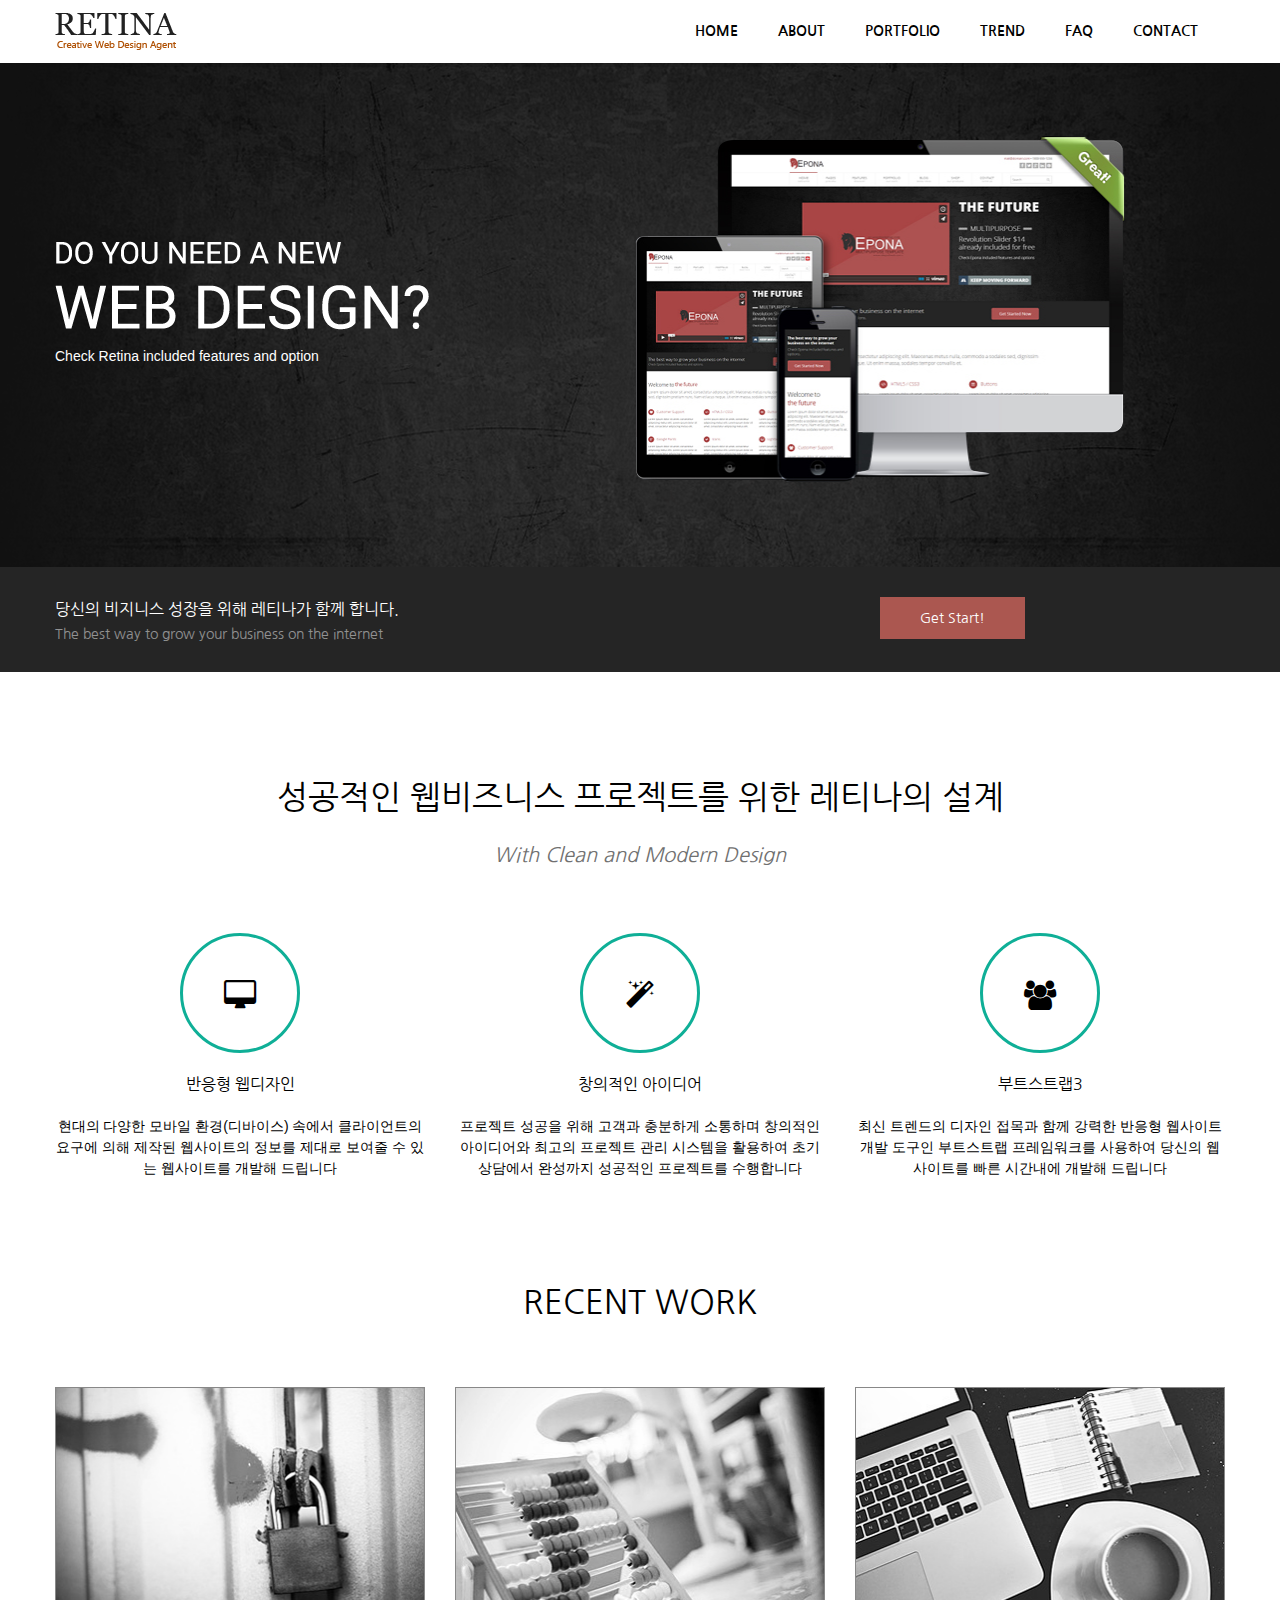
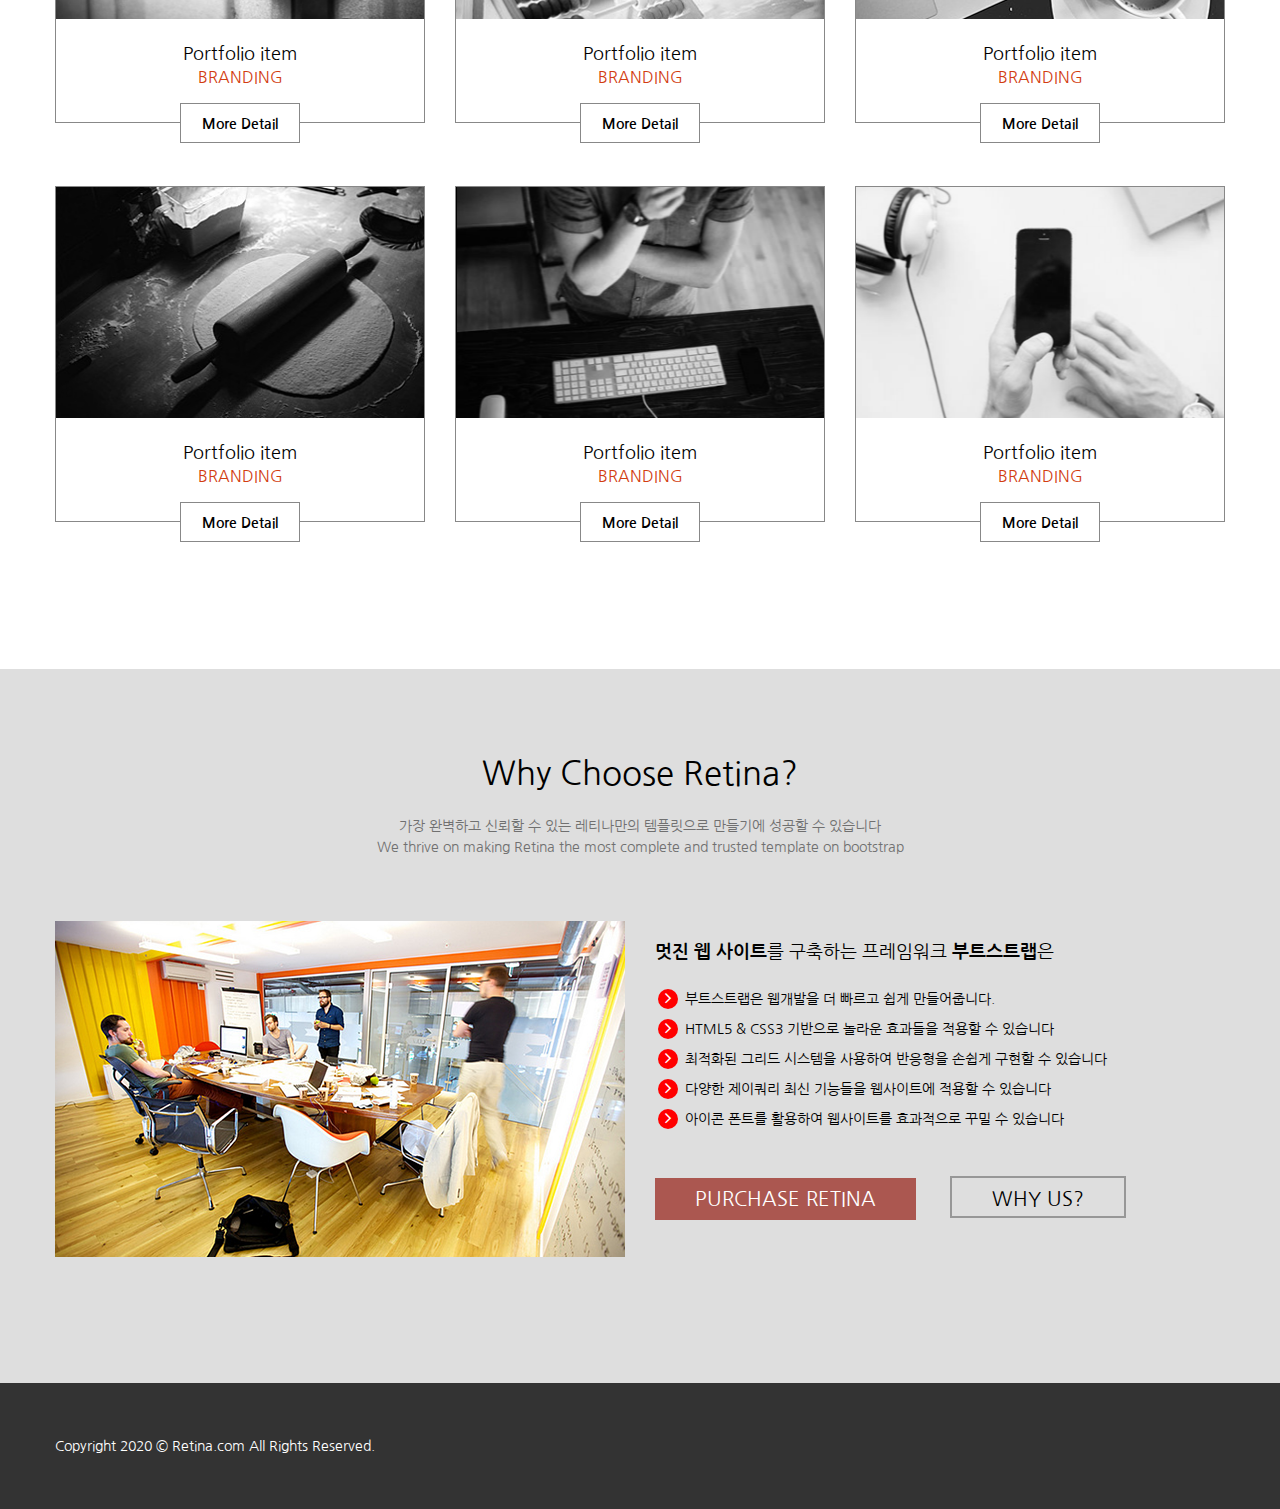
<file: index.html>
<!DOCTYPE html>
<html lang="en">
<head>
  <meta charset="UTF-8">
  <meta name="viewport" content="width=device-width, initial-scale=1.0">
  <meta http-equiv="X-UA-Compatible" content="ie=edge">
  <title>레티나 웹에이전시</title>

  <script>
    window.location.href = 'html/main.html';
  </script>

</head>
<body>
  
</body>
</html>
</file>
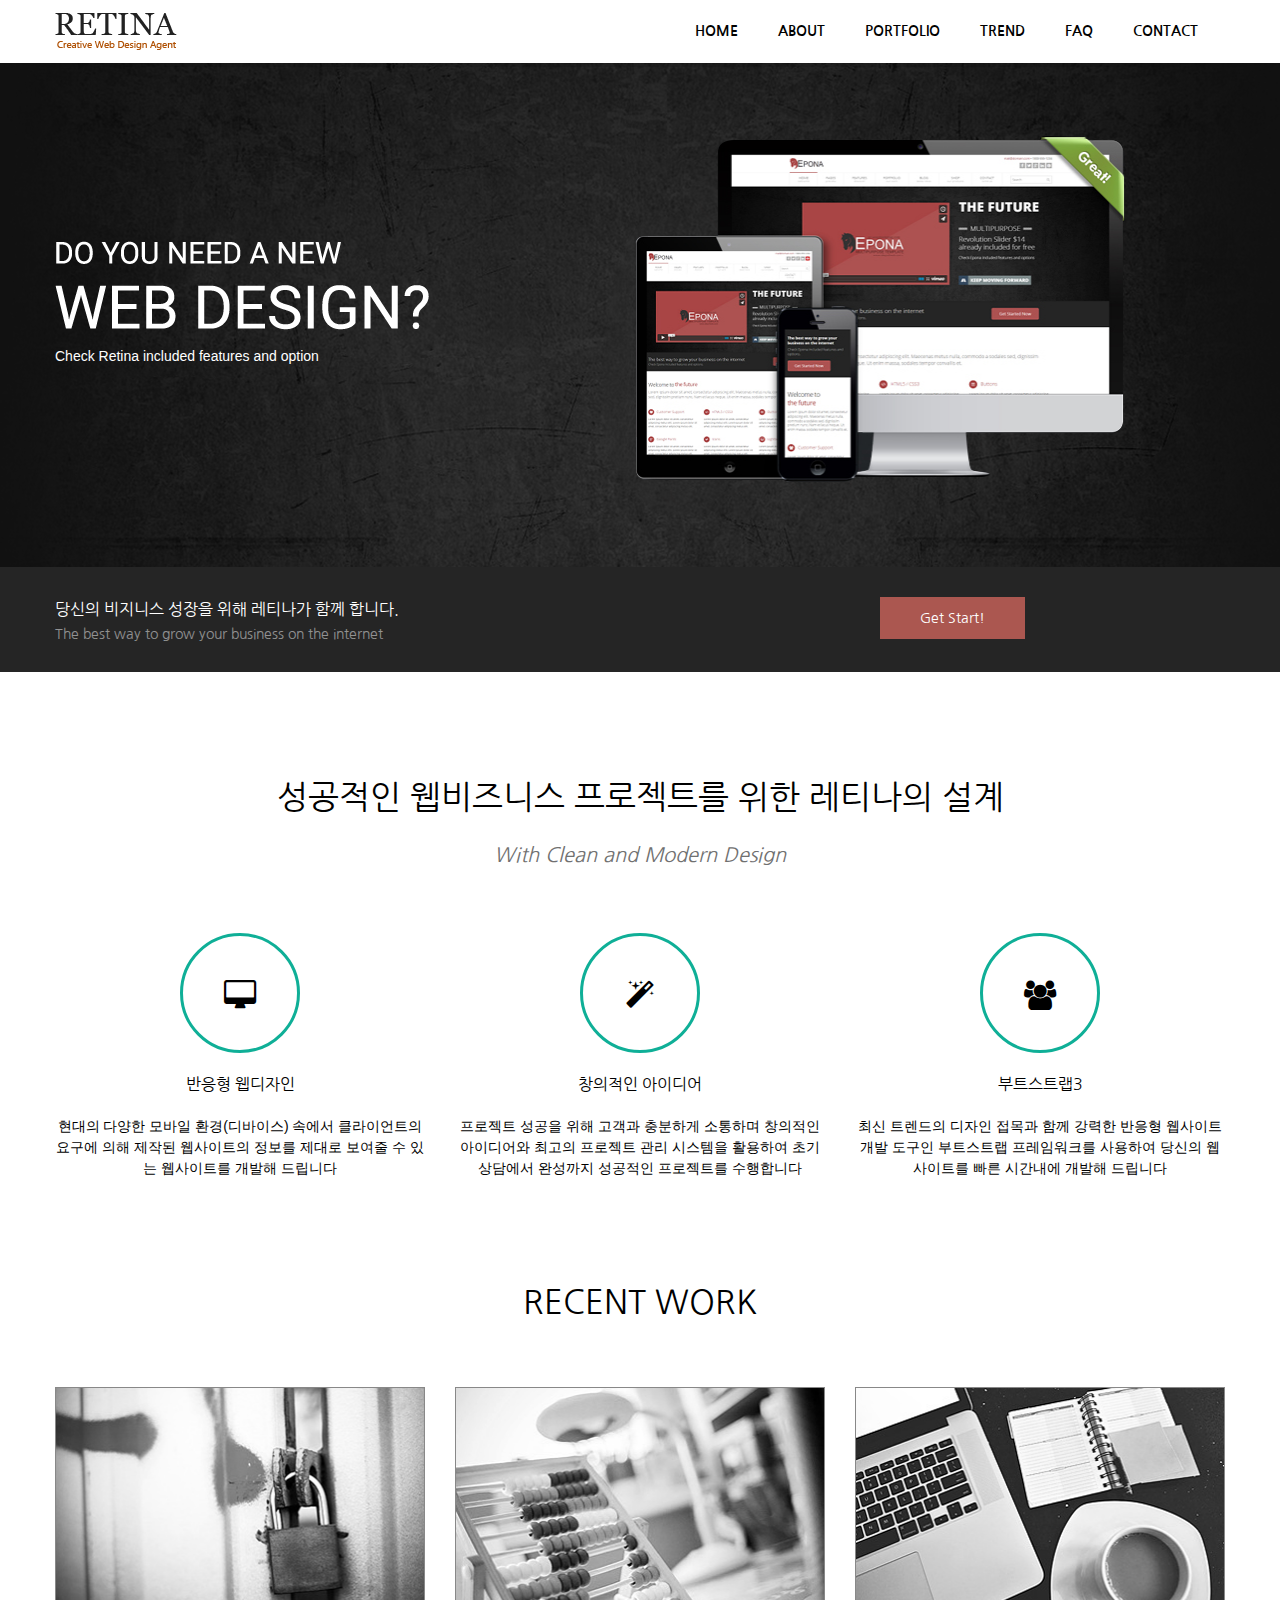
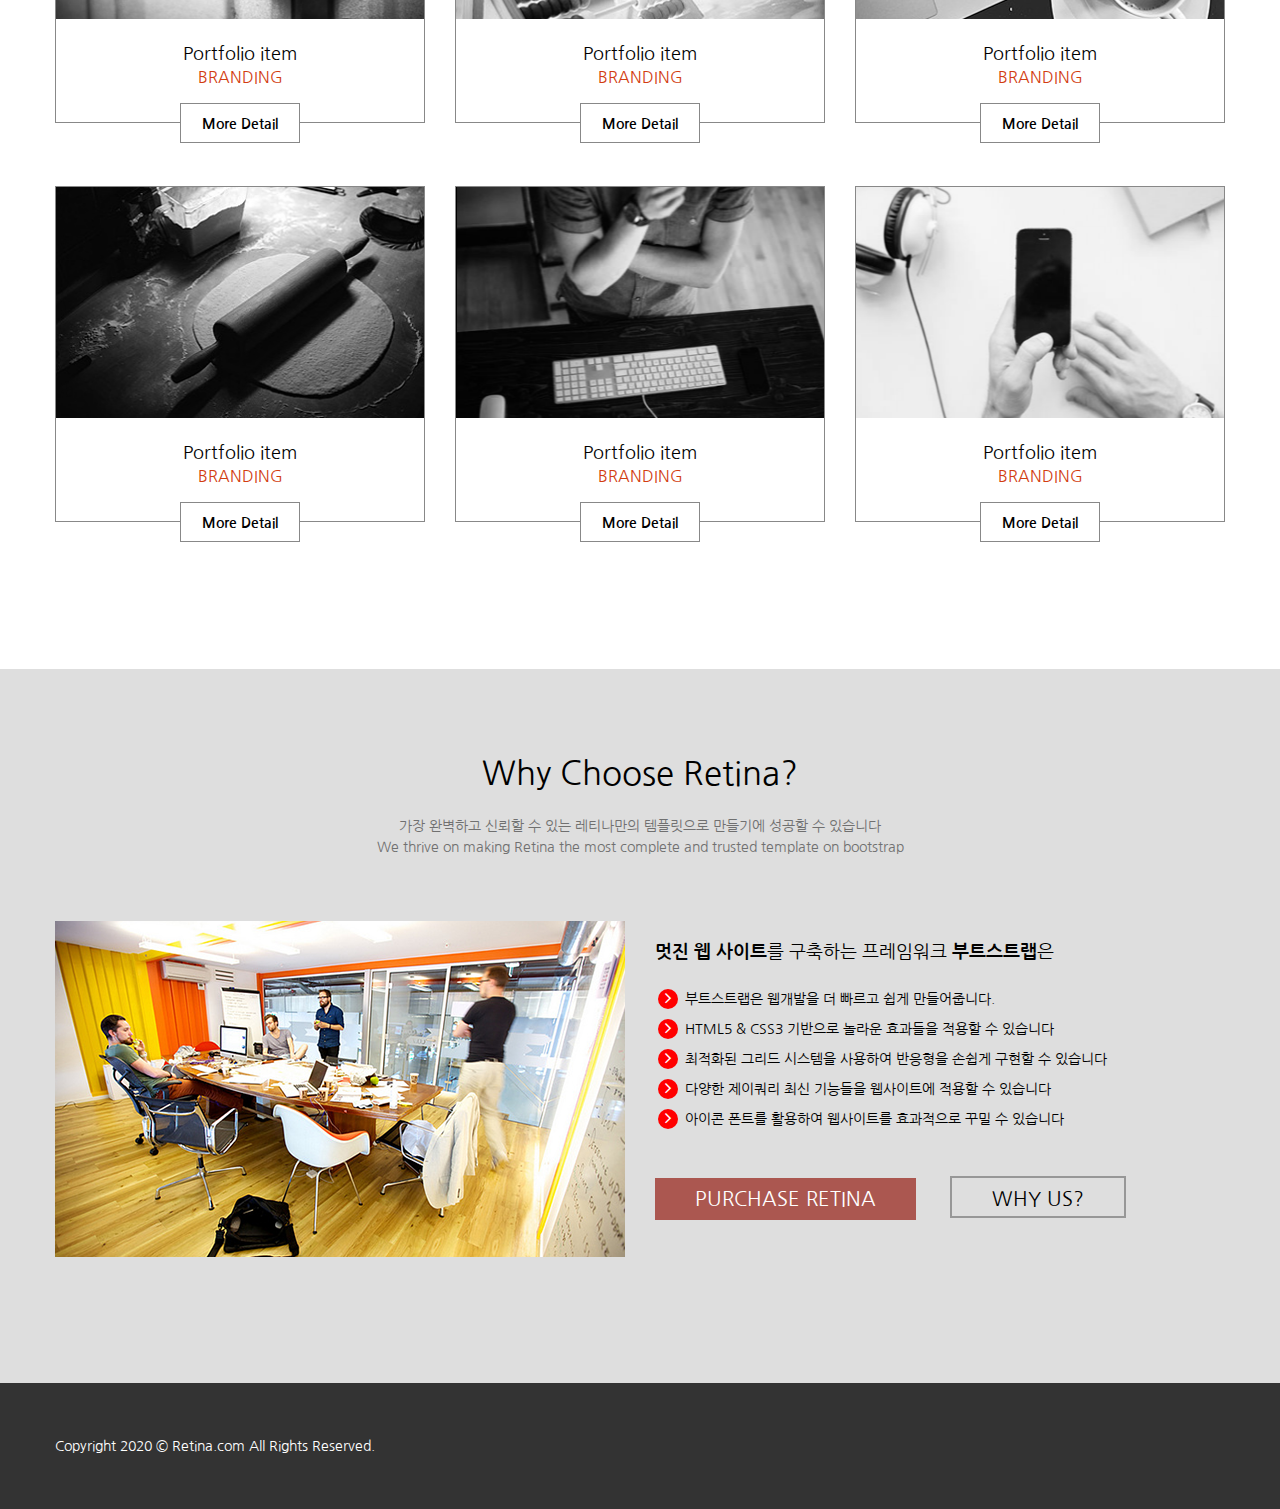
<file: html/main.html>
<!DOCTYPE html>
<html lang="en">
<head>
  <meta charset="UTF-8">
  <meta name="viewport" content="width=device-width, initial-scale=1.0">
  <title>레티나 웹에이전시</title>

  <!-- font-awesome CSS -->
  <link rel='stylesheet' href='https://cdnjs.cloudflare.com/ajax/libs/font-awesome/4.7.0/css/font-awesome.min.css'>

  <!-- My CSS -->
  <link rel="stylesheet" href="../css/main.css">

</head>
<body>
  <div id="wrap">

      <!-- header Area Start -->
    <div id="header">
      <div class="container">

        <!-- site logo -->
        <h1><a href="main.html" class="ir">레티나 웹에이전시</a></h1>

        <!-- gnb -->
        <nav class="gnb">
          <ul>
            <li><a href="main.html">HOME</a></li>
            <li><a href="sub1.html">ABOUT</a></li>
            <li><a href="sub2.html">PORTFOLIO</a></li>
            <li><a href="#">TREND</a></li>
            <li><a href="sub3.html">FAQ</a></li>
            <li><a href="sub4.html">CONTACT</a></li>
          </ul>
        </nav>

      </div>
    </div><!-- header Area End -->

    <!-- mainview Area Start -->
    <div id="mainview">

      <!-- m-top Area Start -->
      <div id="m-top">
        <div class="container">

          <!-- main-text Area Start -->
          <div class="main-text">
            <h2 class="ir">DO YOU NEED A NEW WEB DESIGN?</h2>
            <p>Check Retina included features and option</p>
          </div>

          <!-- main-img Area Start -->
          <div class="main-img">
            <img src="../images/index/i_mainimg.png" alt="모니터 이미지">
          </div>
        </div>
      </div><!-- m-top Area End -->
      
      <!-- m-bottom Area Start -->
      <div id="m-bottom">
        <div class="container">
          <p>
            당신의 비지니스 성장을 위해 레티나가 함께 합니다.<br>
            <span>
              The best way to grow your business on the internet
            </span>
          </p>
          <a href="#" class="btn btn1">Get Start!</a>
        </div>
      </div><!-- m-bottom Area End -->
    </div><!-- mainview Area End -->

    <!-- contents Area Start -->
    <div id="contents">

      <!-- section1 Area Start -->
      <div id="section1">
        <div class="container">

           <!-- title Area Start -->
           <div class="title">
            <h2>성공적인 웹비즈니스 프로젝트를 위한 레티나의 설계   </h2>
            <p>With Clean and Modern Design</p>
          </div>


          <!-- content Area Start -->
          <div class="content">
            <div>
              <div class="icon-box">
                <i class="fa fa-desktop" aria-hidden="true"></i>
              </div>
              <h3>반응형 웹디자인</h3>
              <p>현대의 다양한 모바일 환경(디바이스) 속에서 클라이언트의 요구에 의해 제작된 웹사이트의 정보를 제대로 보여줄 수 있는
                웹사이트를 개발해 드립니다</p>
            </div>
            
            <div>
              <div class="icon-box">
                <i class="fa fa-magic" aria-hidden="true"></i>
              </div>
              <h3>창의적인 아이디어</h3>
              <p>프로젝트 성공을 위해 고객과 충분하게 소통하며  창의적인 아이디어와 최고의 프로젝트 관리 시스템을 활용하여 초기 상담에서
                완성까지 성공적인 프로젝트를 수행합니다</p>
            </div>
            
            <div>
              <div class="icon-box">
                <i class="fa fa-users" aria-hidden="true"></i>
              </div>
              <h3>부트스트랩3</h3>
              <p>최신 트렌드의 디자인 접목과 함께 강력한 반응형 웹사이트 개발 도구인 부트스트랩 프레임워크를 사용하여 당신의 웹사이트를 빠른 시간내에 개발해 드립니다</p>
            </div>

          </div>
          
        </div>
      </div><!-- section1 Area End -->
      
      
      <!-- section2 Area Start -->
      <div id="section2">
        <div class="container">

          <!-- title Area Start -->
          <div class="title">
            <h2>RECENT WORK</h2>
          </div>
          <!-- content Area Start -->
          <div class="content">
            <ul class="gallery clearfix">
              <li>
                <img src="../images/index/i_photo1-off.png" alt="Photo1">
                <h3>Portfolio item<span>BRANDING</span></h3>
                <a href="#">More Detail</a>
              </li>
              <li>
                <img src="../images/index/i_photo2-off.png" alt="Photo2">
                <h3>Portfolio item<span>BRANDING</span></h3>
                <a href="#">More Detail</a>
              </li>
              <li>
                <img src="../images/index/i_photo3-off.png" alt="Photo3">
                <h3>Portfolio item<span>BRANDING</span></h3>
                <a href="#">More Detail</a>
              </li>
              <li>
                <img src="../images/index/i_photo4-off.png" alt="Photo4">
                <h3>Portfolio item<span>BRANDING</span></h3>
                <a href="#">More Detail</a>
              </li>
              <li>
                <img src="../images/index/i_photo5-off.png" alt="Photo5">
                <h3>Portfolio item<span>BRANDING</span></h3>
                <a href="#">More Detail</a>
              </li>
              <li>
                <img src="../images/index/i_photo6-off.png" alt="Photo6">
                <h3>Portfolio item<span>BRANDING</span></h3>
                <a href="#">More Detail</a>
              </li>
            </ul>
          </div>

         

        </div>
      </div><!-- section2 Area End -->
      
      
      <!-- section3 Area Start -->
      <div id="section3">
        <div class="container">

          <!-- title Area Start -->
          <div class="title">
            <h2>Why Choose Retina?</h2>
            <p>가장 완벽하고 신뢰할 수 있는 레티나만의 템플릿으로 만들기에 성공할 수 있습니다</p>
            <p>We thrive on making Retina the most complete and trusted template on bootstrap</p>
          </div>

          <!-- content Area Start -->
          <div class="content">

            <!-- left-box Area Start -->
            <div class="left-box">
              <img src="../images/index/i_photo.png" alt="회의 전경 이미지">
            </div>

            <!-- right-box Area Start -->
            <div class="right-box">
              <h3><span>멋진 웹 사이트</span>를 구축하는 프레임워크 <span>부트스트랩</span>은 </h3>
              <ul>
                <li>
                  <i class='fa fa-angle-right' aria-hidden='true'></i>
                  부트스트랩은 웹개발을 더 빠르고 쉽게 만들어줍니다.
                </li>
                <li>
                  <i class='fa fa-angle-right' aria-hidden='true'></i>
                  HTML5 & CSS3 기반으로 놀라운 효과들을 적용할 수 있습니다
                </li>
                <li>
                  <i class='fa fa-angle-right' aria-hidden='true'></i>
                  최적화된 그리드 시스템을 사용하여 반응형을 손쉽게 구현할 수 있습니다
                </li>
                <li>
                  <i class='fa fa-angle-right' aria-hidden='true'></i>
                  다양한 제이쿼리 최신 기능들을 웹사이트에 적용할 수 있습니다 
                </li>
                <li>
                  <i class='fa fa-angle-right' aria-hidden='true'></i>
                  아이콘 폰트를 활용하여 웹사이트를 효과적으로 꾸밀 수 있습니다
                </li>
              </ul>
              <p>
                <a href="#" class="btn btn1">PURCHASE RETINA</a>
                <a href="#" class="btn btn2">WHY US?</a>
              </p>
            </div>


          </div>
        </div>
      </div><!-- section3 Area End -->

    </div><!-- contents Area End -->

    <!-- footer Area Start -->
    <div id="footer">
      <div class="container">
        
        <p>
          Copyright 2020 &copy; Retina.com All Rights Reserved.
        </p>
      
      </div>
    </div><!-- footer Area End -->

  </div><!-- Wrap Area End -->
</body>
</html>
</file>
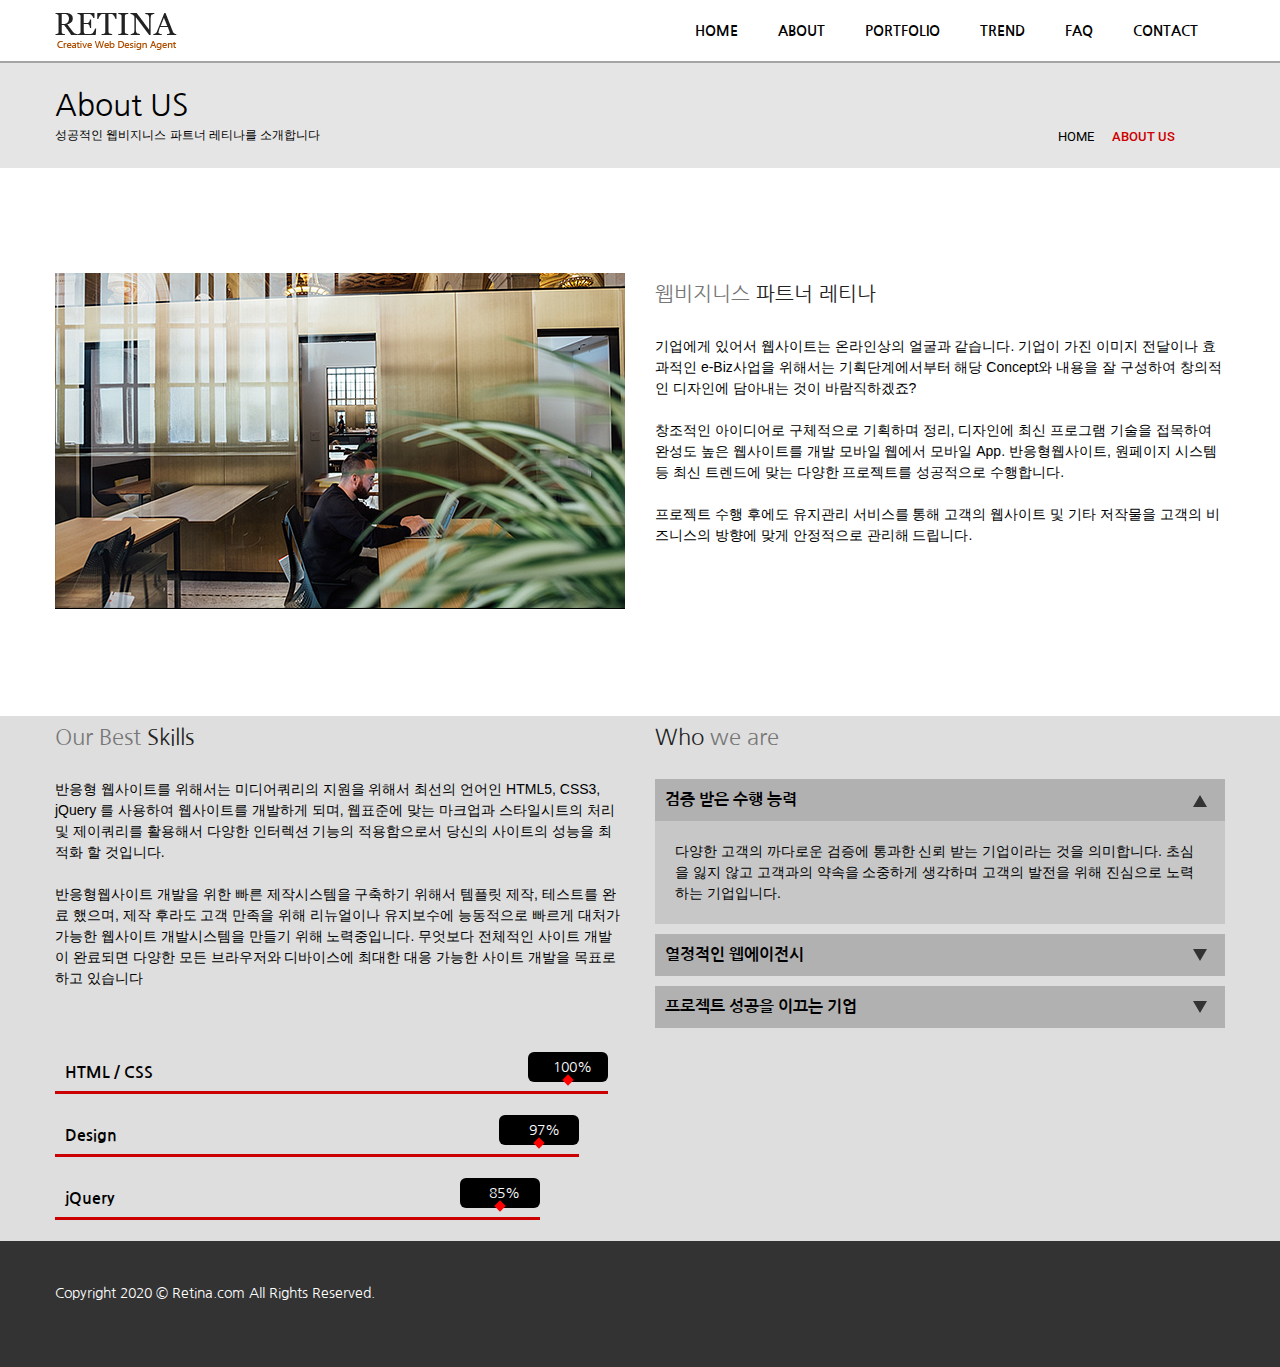
<file: html/sub1.html>
<!DOCTYPE html>
<html lang="en">
<head>
  <meta charset="UTF-8">
  <meta name="viewport" content="width=device-width, initial-scale=1.0">
  <title>레티나 웹에이전시</title>

  <!-- font-awesome CSS -->
  <link rel='stylesheet' href='https://cdnjs.cloudflare.com/ajax/libs/font-awesome/4.7.0/css/font-awesome.min.css'>

  <!-- My CSS -->
  <link rel="stylesheet" href="../css/sub.css">

</head>
<body id="sub1">
  <div id="wrap">

      <!-- header Area Start -->
    <div id="header">
      <div class="container">

        <!-- site logo -->
        <h1><a href="main.html" class="ir">레티나 웹에이전시</a></h1>

        <!-- gnb -->
        <nav class="gnb">
          <ul>
            <li><a href="main.html">HOME</a></li>
            <li><a href="sub1.html">ABOUT</a></li>
            <li><a href="sub2.html">PORTFOLIO</a></li>
            <li><a href="#">TREND</a></li>
            <li><a href="sub3.html">FAQ</a></li>
            <li><a href="sub4.html">CONTACT</a></li>
          </ul>
        </nav>

      </div>
    </div><!-- header Area End -->


    <!-- contents Area Start -->
    <div id="contents">

      <!-- p-title Area Start -->
      <div class="p-title">
        <div class="container">
          
          <h2>About US</h2>
          <p>성공적인 웹비지니스 파트너 레티나를 소개합니다</p>
          <div class="page-nav">
            HOME <span>ABOUT US</span>
          </div>

        </div>
      </div>


      <!-- p-content Area Start -->
      <div class="p-content">
        
        <!-- section1 Area Start -->
        <div class="section1">
          <div class="container clearfix">

            <!-- left-box Area Start -->
            <div class="left-box">
              <img src="../images/sub/s1_photo.png" alt="사무실 전경이미지">
            </div>
            
            <!-- right-box Area Start -->
            <div class="right-box">
              <h3>웹비지니스 <span>파트너 레티나</span></h3>
              <p>기업에게 있어서 웹사이트는 온라인상의 얼굴과 같습니다.
                기업이 가진 이미지 전달이나 효과적인 e-Biz사업을 위해서는
                기획단계에서부터 해당 Concept와 내용을 잘 구성하여
                창의적인 디자인에 담아내는 것이 바람직하겠죠?
               </p>
              <p>창조적인 아이디어로 구체적으로 기획하며 정리, 
                디자인에 최신 프로그램 기술을 접목하여 완성도 높은 웹사이트를 개발
                모바일 웹에서 모바일 App. 반응형웹사이트, 원페이지 시스템 등
                최신 트렌드에 맞는 다양한 프로젝트를 성공적으로 수행합니다.</p>
              <p>프로젝트 수행 후에도 유지관리 서비스를 통해 고객의 웹사이트 
                및 기타 저작물을 고객의 비즈니스의 방향에 맞게 안정적으로 
                관리해 드립니다.</p>
            </div>
          </div>
        </div>

        <!-- section2 Area Start -->
        <div class="section2">
          <div class="container clearfix">
            
            <!-- left-box Area Start -->
            <div class="left-box">
              <h3>Our Best <span>Skills</span></h3>
              <p>반응형 웹사이트를 위해서는 미디어쿼리의 지원을 위해서 최선의 언어인 HTML5, CSS3, jQuery 를 
                사용하여 웹사이트를 개발하게 되며, 웹표준에 맞는 마크업과 스타일시트의 처리 및 제이쿼리를 
                활용해서 다양한 인터렉션 기능의 적용함으로서 당신의 사이트의 성능을 최적화 할 것입니다.</p>
              <p>반응형웹사이트 개발을 위한 빠른 제작시스템을 구축하기 위해서 템플릿 제작, 테스트를 완료 했으며,
                제작 후라도 고객 만족을 위해 리뉴얼이나 유지보수에 능동적으로 빠르게 대처가 가능한 
                웹사이트 개발시스템을 만들기 위해 노력중입니다. 무엇보다 전체적인 사이트 개발이 완료되면 
                다양한 모든 브라우저와 디바이스에 최대한 대응 가능한 사이트 개발을 목표로 하고 있습니다</p>
              <ul class="skill">
                <li>
                  <h4>HTML / CSS<span>100%</span></h4>
                </li>
                <li>
                  <h4>Design<span>97%</span></h4>
                </li>
                <li>
                  <h4>jQuery<span>85%</span></h4>
                </li>
              </ul>
            </div>

            <!-- right-box Area Start -->
            <div class="right-box">
              <h3><span>Who</span> we are</h3>

              <ul class="qna">
                <li>
                  <h4><a href="#">검증 받은 수행 능력</a></h4>
                  <p>다양한 고객의 까다로운 검증에 통과한 신뢰 받는 기업이라는 것을 의미합니다. 
                    초심을 잃지 않고 고객과의 약속을 소중하게 생각하며 고객의 발전을 위해 진심으로 노력하는 기업입니다.</p>
                </li>
                <li>
                  <h4><a href="#">열정적인 웹에이전시</a></h4>
                  <p>독창적인 아이디어를 구체적인 기획안으로 정리하고 창조적인 디자인에 최신 프로그램 기술을 접목하여 
                    완성도 높은 웹사이트, 모바일 웹, 모바일 App. 프로젝트를 성공적으로 수행합니다.</p>
                </li>
                <li>
                  <h4><a href="#">프로젝트 성공을 이끄는 기업</a></h4>
                  <p>고객이 의뢰한 프로젝트 성공을 위해 고객과 충분하게 소통하고 있으며 최고의 프로젝트 관리 시스템인 '레티나 프로세서’
                    를 활용하여 초기 상담에서 완성까지 정밀하게 과업을 수행합니다. 
                    프로젝트 수행 과정에서 생성되는 다양한 자료와 정보를 고객과 공유하고 과업 진행 과정을 동시에 모니터링 합니다.</p>
                </li>
              </ul>
            </div>

          </div>
        </div>

      </div>


    </div><!-- contents Area End -->

    <!-- footer Area Start -->
    <div id="footer">
      <div class="container">
        
        <p>
          Copyright 2020 &copy; Retina.com All Rights Reserved.
        </p>
      
      </div>
    </div><!-- footer Area End -->

  </div><!-- Wrap Area End -->



  <!-- jQuery Insert -->
  <script src='https://code.jquery.com/jquery-1.9.1.min.js'></script>
   
  <script>
    $(function(){
     
      var menuItem = $('.qna li h4 a');

      //  초기값 설정
      $('.qna li:first-child h4').addClass('act').next().css('display', 'block');

      menuItem.click(function(){
        $(this).parent().toggleClass('act').next().slideToggle(400);
        event.preventDefault();
      });
     
    });
  </script>

</body>
</html>
</file>
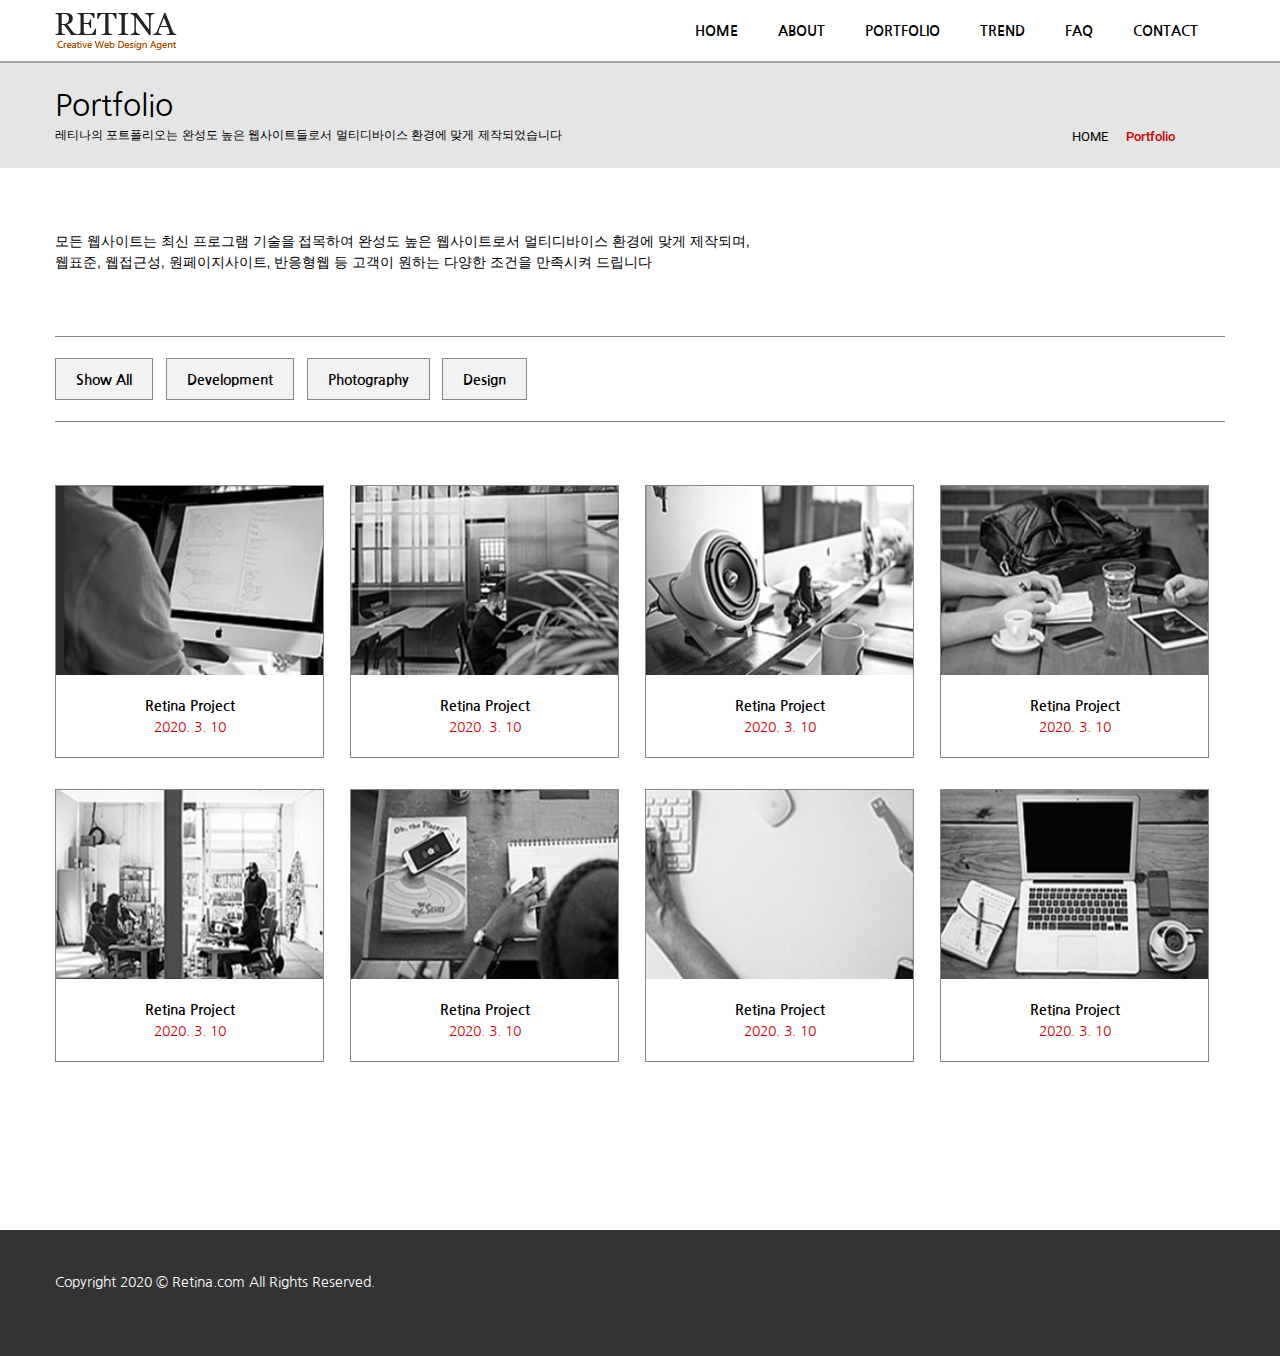
<file: html/sub2.html>
<!DOCTYPE html>
<html lang="en">
<head>
  <meta charset="UTF-8">
  <meta name="viewport" content="width=device-width, initial-scale=1.0">
  <title>레티나 웹에이전시</title>

  <!-- font-awesome CSS -->
  <link rel='stylesheet' href='https://cdnjs.cloudflare.com/ajax/libs/font-awesome/4.7.0/css/font-awesome.min.css'>

  <!-- cubeportfolio CSS -->
  <link rel="stylesheet" href="../css/cubeportfolio.min.css">

  <!-- My CSS -->
  <link rel="stylesheet" href="../css/sub.css">

</head>
<body id="sub2">
  <div id="wrap">

      <!-- header Area Start -->
    <div id="header">
      <div class="container">

        <!-- site logo -->
        <h1><a href="main.html" class="ir">레티나 웹에이전시</a></h1>

        <!-- gnb -->
        <nav class="gnb">
          <ul>
            <li><a href="main.html">HOME</a></li>
            <li><a href="sub1.html">ABOUT</a></li>
            <li><a href="sub2.html">PORTFOLIO</a></li>
            <li><a href="#">TREND</a></li>
            <li><a href="sub3.html">FAQ</a></li>
            <li><a href="sub4.html">CONTACT</a></li>
          </ul>
        </nav>

      </div>
    </div><!-- header Area End -->


    <!-- contents Area Start -->
    <div id="contents">

      <!-- p-title Area Start -->
      <div class="p-title">
        <div class="container">
          
          <h2>Portfolio</h2>
          <p>레티나의 포트폴리오는 완성도 높은 웹사이트들로서 멀티디바이스 환경에 맞게 제작되었습니다</p>
          <div class="page-nav">
            HOME <span>Portfolio</span>
          </div>

        </div>
      </div>


      <!-- p-content Area Start -->
      <div class="p-content">
        <div class="container clearfix">
          <p>
            모든 웹사이트는 최신 프로그램 기술을 접목하여 완성도 높은 웹사이트로서 멀티디바이스 환경에 맞게 제작되며,   
  웹표준, 웹접근성, 원페이지사이트, 반응형웹 등 고객이 원하는 다양한 조건을 만족시켜 드립니다
          </p>
  
          <!-- Gallery Menu Area Start -->
          <div id="filters-container">
            <div class="cbp-filter-item" data-filter="*">Show All</div>
            <div class="cbp-filter-item" data-filter=".g1">Development</div>
            <div class="cbp-filter-item" data-filter=".g2">Photography</div>
            <div class="cbp-filter-item" data-filter=".g3">Design</div>
          </div>
          
          
          <!-- Gallery Area Start -->
          <div id="grid-container">
            <div class="cbp-item g1">
              <a href="../images/sub/b-photo1.jpg" class="cbp-lightbox" data-title="Artwork1">
                <img src="../images/sub/s2_photo1-off.png" alt="Photo1">
                <h4>Retina Project</h4>
                <div class="date">2020. 3. 10</div>
              </a>
            </div>
            <div class="cbp-item g2">
              <a href="../images/sub/b-photo2.jpg" class="cbp-lightbox" data-title="Artwork2">
                <img src="../images/sub/s2_photo2-off.png" alt="Photo2">
                <h4>Retina Project</h4>
                <div class="date">2020. 3. 10</div>
              </a>
            </div>
            <div class="cbp-item g3">
              <a href="../images/sub/b-photo3.jpg" class="cbp-lightbox" data-title="Artwork3">
                <img src="../images/sub/s2_photo3-off.png" alt="Photo3">
                <h4>Retina Project</h4>
                <div class="date">2020. 3. 10</div>
              </a>
            </div>
            <div class="cbp-item g2">
              <a href="../images/sub/b-photo4.jpg" class="cbp-lightbox" data-title="Artwork4">
                <img src="../images/sub/s2_photo4-off.png" alt="Photo4">
                <h4>Retina Project</h4>
                <div class="date">2020. 3. 10</div>
              </a>
            </div>
            <div class="cbp-item g1">
              <a href="../images/sub/b-photo5.jpg" class="cbp-lightbox" data-title="Artwork5">
                <img src="../images/sub/s2_photo5-off.png" alt="Photo5">
                <h4>Retina Project</h4>
                <div class="date">2020. 3. 10</div>
              </a>
            </div>
            <div class="cbp-item g2">
              <a href="../images/sub/b-photo6.jpg" class="cbp-lightbox" data-title="Artwork6">
                <img src="../images/sub/s2_photo6-off.png" alt="Photo6">
                <h4>Retina Project</h4>
                <div class="date">2020. 3. 10</div>
              </a>
            </div>
            <div class="cbp-item g3">
              <a href="../images/sub/b-photo7.jpg" class="cbp-lightbox" data-title="Artwork7">
                <img src="../images/sub/s2_photo7-off.png" alt="Photo7">
                <h4>Retina Project</h4>
                <div class="date">2020. 3. 10</div>
              </a>
            </div>
            <div class="cbp-item g1">
              <a href="../images/sub/b-photo8.jpg" class="cbp-lightbox" data-title="Artwork8">
                <img src="../images/sub/s2_photo8-off.png" alt="Photo8">
                <h4>Retina Project</h4>
                <div class="date">2020. 3. 10</div>
              </a>
            </div>
          </div>


        </div>


      </div>


    </div><!-- contents Area End -->

    <!-- footer Area Start -->
    <div id="footer">
      <div class="container">
        
        <p>
          Copyright 2020 &copy; Retina.com All Rights Reserved.
        </p>
      
      </div>
    </div><!-- footer Area End -->

  </div><!-- Wrap Area End -->


  <!-- jQuery Insert -->
  <script src='https://code.jquery.com/jquery-1.9.1.min.js'></script>
  
  <!-- cubeportfolio JS -->
  <script src='../js/jquery.cubeportfolio.min.js'></script>
   
  <!-- My JS -->
  <script>
    $(function(){
     
      $('#grid-container').cubeportfolio({
       filters: '#filters-container',
       animationType: 'slideLeft'
     });

     //  data-title을 받아와서 마지막 글자 추출, 파일명 숫자에 적용해 이미지 칼라/흑백 변경
     $('.cbp-lightbox').hover(
       function(){
        var imgTitle = $(this).attr('data-title');
        var imgNumStr = imgTitle.substring(imgTitle.length-1);
        $(this).children('img').attr('src', '../images/sub/s2_photo' + imgNumStr + '-on.png');
       },
       function(){
        var imgTitle = $(this).attr('data-title');
        var imgNumStr = imgTitle.substring(imgTitle.length-1);
        $(this).children('img').attr('src', '../images/sub/s2_photo' + imgNumStr + '-off.png');
       }
     );
     
     
    });
  </script>


</body>
</html>
</file>
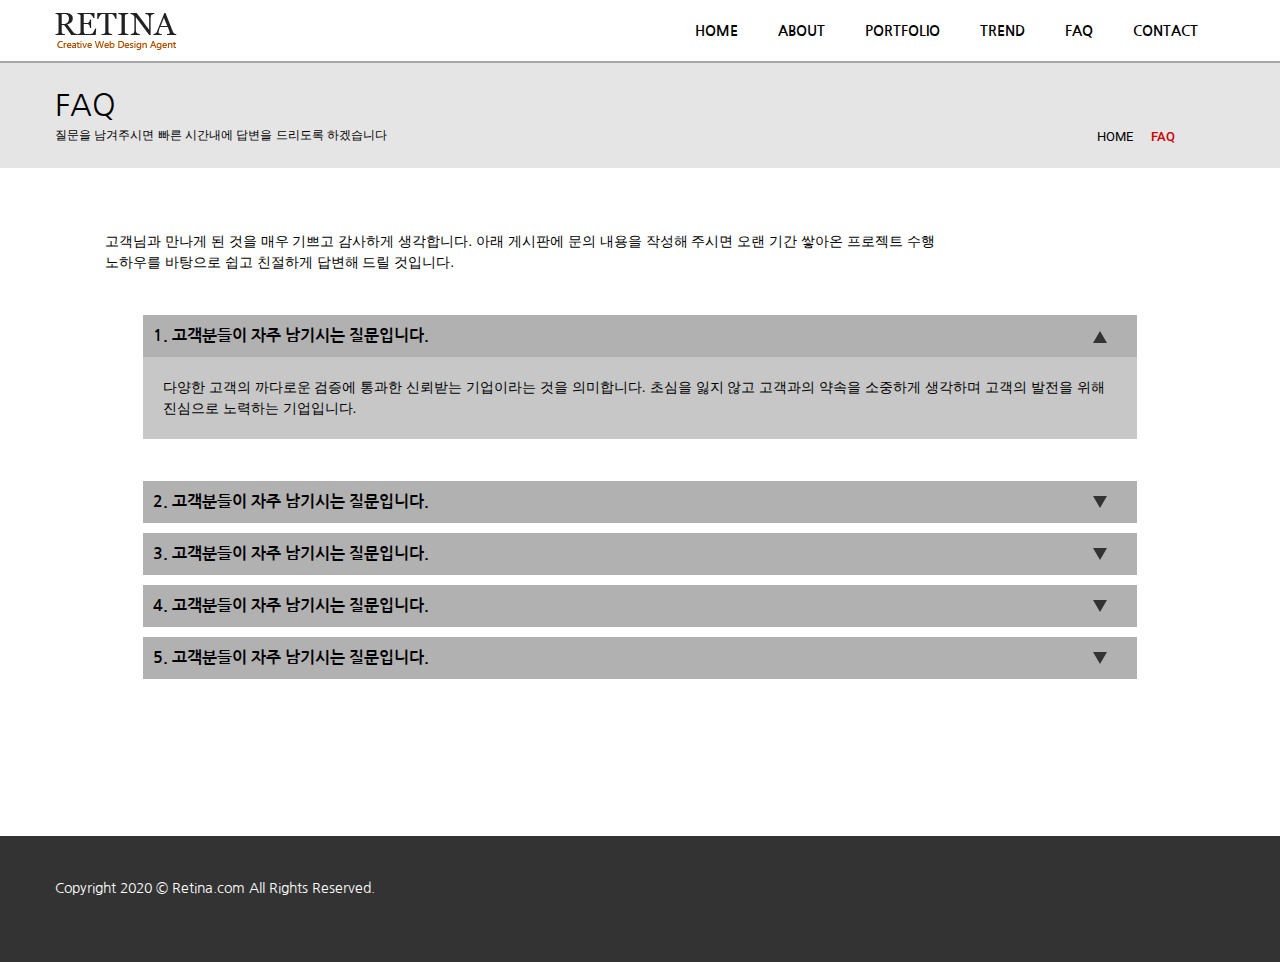
<file: html/sub3.html>
<!DOCTYPE html>
<html lang="en">
<head>
  <meta charset="UTF-8">
  <meta name="viewport" content="width=device-width, initial-scale=1.0">
  <title>레티나 웹에이전시</title>

  <!-- font-awesome CSS -->
  <link rel='stylesheet' href='https://cdnjs.cloudflare.com/ajax/libs/font-awesome/4.7.0/css/font-awesome.min.css'>

  <!-- My CSS -->
  <link rel="stylesheet" href="../css/sub.css">

</head>
<body id="sub3">
  <div id="wrap">

      <!-- header Area Start -->
    <div id="header">
      <div class="container">

        <!-- site logo -->
        <h1><a href="main.html" class="ir">레티나 웹에이전시</a></h1>

        <!-- gnb -->
        <nav class="gnb">
          <ul>
            <li><a href="main.html">HOME</a></li>
            <li><a href="sub1.html">ABOUT</a></li>
            <li><a href="sub2.html">PORTFOLIO</a></li>
            <li><a href="#">TREND</a></li>
            <li><a href="sub3.html">FAQ</a></li>
            <li><a href="sub4.html">CONTACT</a></li>
          </ul>
        </nav>

      </div>
    </div><!-- header Area End -->


    <!-- contents Area Start -->
    <div id="contents">

      <!-- p-title Area Start -->
      <div class="p-title">
        <div class="container">
          
          <h2>FAQ</h2>
          <p>질문을 남겨주시면 빠른 시간내에 답변을 드리도록 하겠습니다
          </p>
          <div class="page-nav">
            HOME <span>FAQ</span>
          </div>

        </div>
      </div>


      <!-- p-content Area Start -->
      <div class="p-content">
        <div class="container">
          <p>
            고객님과 만나게 된 것을 매우 기쁘고 감사하게 생각합니다. 아래 게시판에 문의 내용을 작성해 주시면 
            오랜 기간 쌓아온 프로젝트 수행 노하우를 바탕으로 쉽고 친절하게 답변해 드릴 것입니다.
          </p>

          <!-- FAQ Area Start -->
          <ul class="faq">
            <li>
              <h3><a href="#">1. 고객분들이 자주 남기시는 질문입니다.</a></h3>
              <p>다양한 고객의 까다로운 검증에 통과한 신뢰받는 기업이라는 것을 의미합니다. 초심을 잃지 않고 고객과의 약속을 소중하게 생각하며 고객의 발전을 위해 진심으로 노력하는 기업입니다.</p>
            </li>
            <li>
              <h3><a href="#">2. 고객분들이 자주 남기시는 질문입니다.</a></h3>
              <p>다양한 고객의 까다로운 검증에 통과한 신뢰받는 기업이라는 것을 의미합니다. 초심을 잃지 않고 고객과의 약속을 소중하게 생각하며 고객의 발전을 위해 진심으로 노력하는 기업입니다.</p>
            </li>
            <li>
              <h3><a href="#">3. 고객분들이 자주 남기시는 질문입니다.</a></h3>
              <p>다양한 고객의 까다로운 검증에 통과한 신뢰받는 기업이라는 것을 의미합니다. 초심을 잃지 않고 고객과의 약속을 소중하게 생각하며 고객의 발전을 위해 진심으로 노력하는 기업입니다.</p>
            </li>
            <li>
              <h3><a href="#">4. 고객분들이 자주 남기시는 질문입니다.</a></h3>
              <p>다양한 고객의 까다로운 검증에 통과한 신뢰받는 기업이라는 것을 의미합니다. 초심을 잃지 않고 고객과의 약속을 소중하게 생각하며 고객의 발전을 위해 진심으로 노력하는 기업입니다.</p>
            </li>
            <li>
              <h3><a href="#">5. 고객분들이 자주 남기시는 질문입니다.</a></h3>
              <p>다양한 고객의 까다로운 검증에 통과한 신뢰받는 기업이라는 것을 의미합니다. 초심을 잃지 않고 고객과의 약속을 소중하게 생각하며 고객의 발전을 위해 진심으로 노력하는 기업입니다.</p>
            </li>
          </ul>

          </div>
        </div>

    </div><!-- contents Area End -->

    <!-- footer Area Start -->
    <div id="footer">
      <div class="container">
        
        <p>
          Copyright 2020 &copy; Retina.com All Rights Reserved.
        </p>
      
      </div>
    </div><!-- footer Area End -->

  </div><!-- Wrap Area End -->


  <!-- jQuery Insert -->
  <script src='https://code.jquery.com/jquery-1.9.1.min.js'></script>
   
  <script>
    $(function(){
     
      var menuItem = $('.faq li h3 a');

      //  초기값 설정
      $('.faq li:first-child h3').addClass('act').next().css('display', 'block');

      menuItem.click(function(){
        $(this).parent().toggleClass('act').next().slideToggle(400);
        event.preventDefault();
      });
     
    });
  </script>


</body>
</html>
</file>
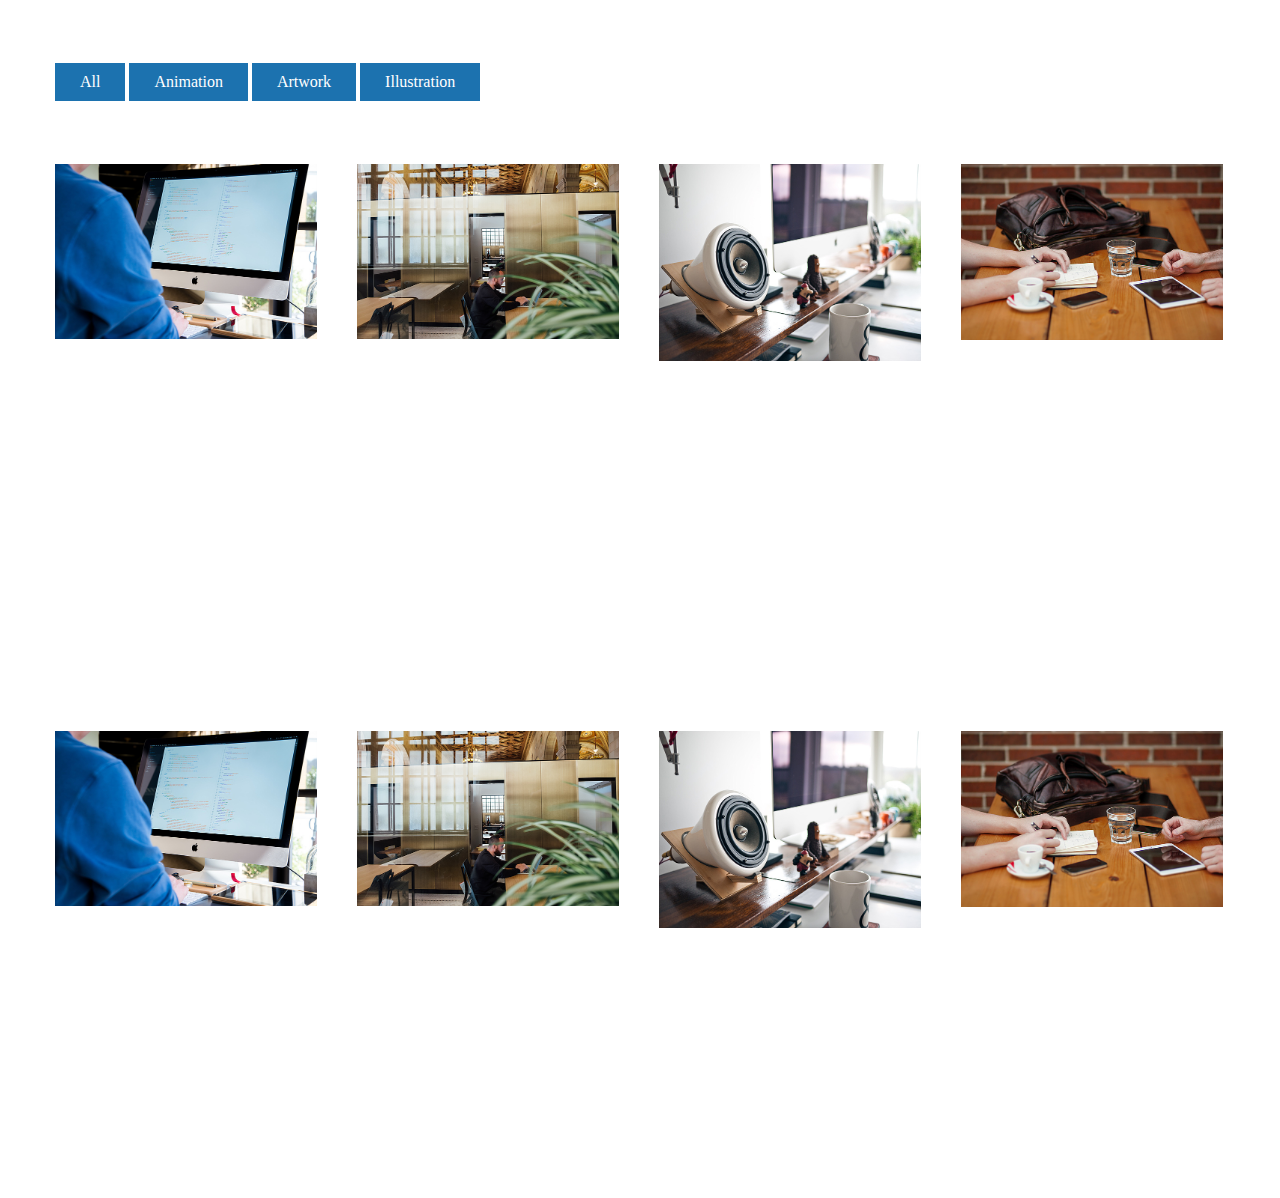
<file: src/plugin/cubeportfolio/test1.html>
<!DOCTYPE html>
<html lang="ko-KR">
<head>
	<meta http-equiv="X-UA-Compatible" content="IE=Edge">
	<meta charset="UTF-8">
	<title>문서 제목</title>

	<!-- load cubeportfolio css file -->
	<link rel="stylesheet" href="css/cubeportfolio.css">	

	<style>

		*{margin: 0; padding: 0; box-sizing: border-box;}
		.container{width: 1170px; margin: auto;}
		.cbp-filter-item{
			cursor: pointer; display: inline-block; padding: 10px 25px; 
			color: #fff; background-color: #1c72af;
		}

		.cbp-item{height: 467px;}
		.cbp-item img{width: 100%; height: 100%;}

		#filters-container{margin: 63px 0;}

		@media screen and (max-width: 1190px) {
			
		}

	</style>

</head>
<body>
	
	<div class="container">
		<div id="filters-container">
		    <div data-filter="*" class="cbp-filter-item cbp-filter-item-active">All</div>
		    <div data-filter=".animation" class="cbp-filter-item">Animation</div>
		    <div data-filter=".artwork" class="cbp-filter-item">Artwork</div>
		    <div data-filter=".illustration" class="cbp-filter-item">Illustration</div>
		</div>
		
		<div id="grid-container">
		    <div class="cbp-item animation">
		        <a href="images/1.jpg" data-title="custom title 1" title="custom title 1" class="cbp-lightbox">
		            <div>
						<img src="images/b-photo1.jpg" alt="custom alt 1" width="100%">
					</div>	
		        </a>
		    </div>
		    <div class="cbp-item artwork">
		        <a href="images/2.jpg" data-title="custom title 2" title="custom title 2" class="cbp-lightbox">
		            <div>
						<img src="images/b-photo2.jpg" alt="custom alt 2" width="100%">
					</div>
		        </a>
		    </div>
		    <div class="cbp-item animation">
		        <a href="images/3.jpg" data-title="custom title 3" title="custom title 3" class="cbp-lightbox">
		            <div>
						<img src="images/b-photo3.jpg" alt="custom alt 3" width="100%">
					</div>
		        </a>
		    </div>
		    <div class="cbp-item illustration">
		        <a href="images/4.jpg" data-title="custom title 4" title="custom title 4" class="cbp-lightbox">
		            <div>
						<img src="images/b-photo4.jpg" alt="custom alt 4" width="100%">
					</div>
		        </a>
			</div>
			<div class="cbp-item animation">
					<a href="images/1.jpg" data-title="custom title 1" title="custom title 1" class="cbp-lightbox">
						<div>
							<img src="images/b-photo1.jpg" alt="custom alt 1" width="100%">
						</div>	
					</a>
				</div>
				<div class="cbp-item artwork">
					<a href="images/2.jpg" data-title="custom title 2" title="custom title 2" class="cbp-lightbox">
						<div>
							<img src="images/b-photo2.jpg" alt="custom alt 2" width="100%">
						</div>
					</a>
				</div>
				<div class="cbp-item animation">
					<a href="images/3.jpg" data-title="custom title 3" title="custom title 3" class="cbp-lightbox">
						<div>
							<img src="images/b-photo3.jpg" alt="custom alt 3" width="100%">
						</div>
					</a>
				</div>
				<div class="cbp-item illustration">
					<a href="images/4.jpg" data-title="custom title 4" title="custom title 4" class="cbp-lightbox">
						<div>
							<img src="images/b-photo4.jpg" alt="custom alt 4" width="100%">
						</div>
					</a>
				</div>
		</div>
	</div>


	<!-- load latest jquery from google resources-->
	<script src="http://code.jquery.com/jquery-1.9.1.min.js"></script>

	<!-- load cubeportfolio jQuery plugin -->
	<script src="js/jquery.cubeportfolio.min.js"></script>

	<!-- My JS -->
	<script>
		$(function() {
	    $('#grid-container').cubeportfolio({
	      // options	      
	      // animationType: 'slideLeft',
	      filters: '#filters-container',
	      mediaQueries: 
	      [{width: 1440, cols: 5}, 
	      {width: 1024, cols: 4}, 
	      {width: 768, cols: 3}, 
	      {width: 480, cols: 2}, 
	      {width: 320, cols: 1}],
	      gapHorizontal : 100,
	      gapVertical: 40
	    });
		});
	</script>

	<!-- 참고사이트 -->
	<!-- http://ciscobrothers.com/GRID/documentation/index.html -->

</body>
</html>
</file>
<file: css/main.css>
@charset "utf-8";

@import url(reset.css);


/* ********************** 레이아웃 구성시작 *********************** */
 #wrap, #wrap>div{ width: 100%; }

 div#header{ height: 63px;}
 div#mainview {height: 609px;}
 #mainview #m-top {height: 504px;}
 #mainview #m-bottom {height: 105px;}
 #contents{height: auto;}
 #contents>div {width: 100%;}
 #contents #section1 {height: 610px;}
 #contents #section2 {height: 861px; margin-bottom: 126px; }
 #contents #section3 {height: 714px;}
 #footer {height: 126px;}

 .container{ width: 1170px; height: 100%; margin: auto;}
 
/* ********************** 공통영역 선언시작 *********************** */
 /* bottom Style Settings  */
 .btn {
   display: block; height: 42px; padding: 0 40px;
   font: 400 1.4em/42px 'Nanum Gothic', sans-serif;
 }
 .btn1 {background-color: #ab5750; color: #fff;}
 .btn1:hover{ background-color: #50adae; }
 .btn2 {border: 2px solid #979797;}
 .btn2:hover{
  background-color: #ab5750; color: #fff;
  border: 2px solid #ab5750;
 }

 /* title Area Start */
 .title {
   width: 100%; height: auto;
   margin-bottom: 63px;
   text-align: center;
 }
 .title h2{
   width: 100%; height: 42px;
   font: 400 3.3em/42px 'Nanum Gothic', sans-serif;
   margin-bottom: 21px;
}
 .title p{
   width: 100%; height: auto;
   font: 400 1.4em/1.5 'Nanum Gothic', sans-serif;
   color: #707070;
 }

 
/* ********************** 개별영역 선언시작 *********************** */
 /* ************* header Area Start ************* */
 /* site logo */
 #header h1 {width: 122px; height: 63px; float: left; }
 #header h1 a {
   background: url(../images/index/logo.png) no-repeat 0 50%;
 }

 /* gnb */
#header .gnb { 
  width: 550px; height: 63px; float: right;
}
#header .gnb li { height: 100%; float: left;}
#header .gnb li a { 
  display: block; height: 100%; padding: 0 20px; 
  font: 700 1em/63px 'Nanum Gothic', sans-serif;
  position: relative;
}
#header .gnb li a:hover {color: #c00;}
#header .gnb li a:hover::after {
  content: ''; display: block; width: 100%; height: 3px;
  background-color: #c00;
  position: absolute; left: 0; top: 0;
}

 
 /* ************* mainview Area Start ************* */
/* ******** m-top Area Start ******** */
#mainview #m-top {
  background: #111 url(../images/index/i_mainview-bg.png) no-repeat top center;
}
#mainview #m-top .container { position: relative; }

/* main-text Area Start */
#mainview #m-top .main-text {
  width: 400px; height: 147px;
  position: absolute; left: 0; top: 50%;
  margin-top: -74px;
}
#mainview #m-top .main-text h2 {
  width: 100%; height: 105px;
  background: url(../images/index/m-title.png) no-repeat 0 0;
}
#mainview #m-top .main-text p {
  color: #fff;
}

/* main-img Area Start */
#mainview #m-top .main-img {
  width: 490px; height: 347px;
  position: absolute; right: 100px; bottom: 84px;
}
#mainview #m-top .main-img img {
  width: 100%; height: 100%;
}


/* ******** m-bottom Area Start ******** */
#mainview #m-bottom {
  background-color: #252525; 
  position: relative;
}
#mainview #m-bottom .container{
  position: relative; padding-top: 30px; 
}
#mainview #m-bottom p {
  width: 370px; height: 63px;
  font: 400 1.6em/1.5 'Nanum Gothic', sans-serif;
  color: #fff; float: left;
}
#mainview #m-bottom p span{
  font-size: 0.875em; color: rgba(255, 255, 255, 0.5);
}
#mainview #m-bottom a {
  position: absolute; top: 30px; right: 200px;
}



 /* ************* contents Area Start ************* */
/* ******** section1 Area Start ******** */
#section1 .container{ padding: 105px 0; }
#section1 .container .title p {font-size: 2em; font-style: italic;}
#section1 .container .content { width: 100%; height: 252px;}
#section1 .container .content>div {
  width: 370px; height: 100%; margin-right: 30px; float: left;
  text-align: center;
}
#section1 .container .content>div:last-child { margin-right: 0;}
#section1 .container .content>div .icon-box { 
  width: 120px; height: 120px; display: inline-block;
  border: 3px solid #0faf97; line-height: 120px;
  border-radius: 50%; font-size: 3em; margin-bottom: 21px;
  cursor: pointer;
}
#section1 .container .content>div .icon-box:hover {
  color: #fff; background-color: #0faf97;
} 
#section1 .container .content>div h3 {
  width: 100%; height: 21px; margin-bottom: 21px;
  font: 400 1.6em/21px 'Nanum Gothic', sans-serif;
} 


/* ******** section2 Area Start ******** */
#section2 .content>div { width: 100%; height: auto; }
#section2 .content li {
  width: 370px; height: 336px; float: left;
  margin: 0 30px 63px 0;
  text-align: center;
  border: 1px solid #888;
}
#section2 .content li:nth-child(3n){margin-right: 0;}
#section2 .content li:nth-child(n+4){margin-bottom: 0;}
#section2 .content li img {
  width: 100%; height: 231px; margin-bottom: 21px;
}
#section2 .content li h3 {
  width: 100%; height: 42px; margin-bottom: 18px;
  font: 400 1.2857em/1.3 'Nanum Gothic', sans-serif;
}
#section2 .content li h3 span {
  font-size: 0.88em; color: #d23d10;
  display: inline-block;
  width: 100%;
}
#section2 .content li a {
  display: inline-block; width: 120px; height: 40px;
  font: 700 1em/40px 'Nanum Gothic', sans-serif;
  border: 1px solid #888;
  background-color: #fff;
}
#section2 .content li a:hover {
  background-color: #333; color: #fff;
}




/* ******** section3 Area Start ******** */
#section3 { background-color: #dedede; }
#section3 .container {padding: 84px 0 126px;}
#section3 .content {width: 100%; height: 337px;}
#section3 .content>div {width: 570px; height: 100%;}

#section3 .content .left-box{float: left;}
#section3 .content .right-box{float: right;}
#section3 .content .right-box h3 {
  font: 400 1.8em/21px 'Nanum Gothic', sans-serif;
  margin: 21px 0 21px 0;
}
#section3 .content .right-box h3 span{ font-weight: bold; }
#section3 .content .right-box ul li {
  font: 400 1em/30px 'Nanum Gothic', sans-serif;
  padding-left: 30px;
  position: relative;
}
#section3 .content .right-box ul li::before {
  content: ''; display: block;
  position: absolute;
  left: 3px; top: 5px;
  width: 20px; height: 20px;
  border-radius: 50%;
  background-color: red;
}
#section3 .content .right-box ul li i {
  display: inline-block;
  position: absolute;
  left: 10px; top: 5px;
  font-size: 1.3em;
  color: #fff;
}
#section3 .content .right-box p{
  margin: 42px 0 0 0;
}
#section3 .content .right-box p a{
  display: inline-block;
  margin-right: 30px;
}




 /* ************* footer Area Start ************* */
#footer{
  background-color: #333;
}
#footer .container{
  position: relative;
}
#footer p {
  font: 400 1.4em/21px 'Nanum Gothic', sans-serif;
  color: #fff;
  
  position: absolute; top: 50%;
  
  -webkit-transform: translateY(-50%);
  -moz-transform: translateY(-50%);
  -o-transform: translateY(-50%);
  transform: translateY(-50%);
}
</file>
<file: css/sub.css>
@charset "utf-8";

@import url(reset.css);


/* ********************** 레이아웃 구성시작 *********************** */
 #wrap, #wrap>div{ width: 100%; }

 div#header{ height: 63px; border-bottom: 2px solid rgb(165, 165, 165);}
 #contents{height: auto;}
 #contents>div {width: 100%;}
 #contents .p-title{
   height: 105px; background-color: #e5e5e5;
   padding: 21px 0;
 }
 #contents .p-content{ 
   height: auto; padding: 63px 0 147px;
  }
 #footer {height: 126px;}

 .container{ width: 1170px; height: 100%; margin: auto;}
 
/* ********************** 공통영역 선언시작 *********************** */


 /* ************* header Area Start ************* */
 /* site logo */
 #header h1 {width: 122px; height: 63px; float: left; }
 #header h1 a {
   background: url(../images/index/logo.png) no-repeat 0 50%;
 }

 /* gnb */
#header .gnb { 
  width: 550px; height: 63px; float: right;
}
#header .gnb li { height: 100%; float: left;}
#header .gnb li a { 
  display: block; height: 100%; padding: 0 20px; 
  font: 700 1em/63px 'Nanum Gothic', sans-serif;
  position: relative;
}
#header .gnb li a:hover {color: #c00;}
#header .gnb li a:hover::after {
  content: ''; display: block; width: 100%; height: 3px;
  background-color: #c00;
  position: absolute; left: 0; top: 0;
}


/* ************* footer Area Start ************* */
#footer{background-color: #333;}
#footer p {
  width: 100%; height: 100%;
  font: 400 1.4em/21px 'Nanum Gothic', sans-serif;
  color: #fff;
  padding-top: 42px;
}


 /* bottom Style Settings  */
 .btn {
   display: block; height: 42px; padding: 0 40px;
   font: 400 1.4em/42px 'Nanum Gothic', sans-serif;
 }
 .btn1 {background-color: #ab5750; color: #fff;}
 .btn1:hover{ background-color: #50adae; }
 .btn2 {border: 2px solid #979797;}
 .btn2:hover{
  background-color: #ab5750; color: #fff;
  border: 2px solid #ab5750;
 }

/* title Area Start */
.p-title .container{position: relative;}
.p-title h2{
  width: 100%; height: 42px;
  font: 400 3em/42px 'Nanum Gothic', sans-serif;
}
.p-title p{font-size: 1.2em;}
.p-title .page-nav{ 
  width: 200px; height: 21px; 
  position: absolute; right: 0; bottom: 0px;
  font: 400 1.3em/21px 'Roboto', sans-serif;
  text-align: right;
  padding-right: 50px;
}
.p-title .page-nav span{color: #c00; margin-left: 15px; font-weight: 500;} 



 
/* ********************** 개별영역 선언시작 *********************** */

/* ************ sub1 page area start *********** */
#sub1 .p-content{padding: 105px 0 0;}
#sub1 .p-content .container>div{
  width: 570px; height: auto; float: left;
}
#sub1 .p-content .container .left-box {margin-right: 30px;}
#sub1 .p-content .container h3 {
  width: 100%; height: 42px;
  font: 400 2em/42px 'Nanum Gothic', sans-serif;
  margin-bottom: 21px; color: #777;
}
#sub1 .p-content .container h3 span{color: #222;}


/* section1 Area Start */
#sub1 .section1 {margin-bottom: 105px; }
#sub1 .section1 p {margin-bottom: 21px; }

/* section2 Area Start */
#sub1 .section2 {background-color: #dedede;}
#sub1 .section2 .container>div{ padding-top: 63px 0 126px;}
#sub1 .section2 h3{font-size: 2.2em !important; }

/* left-box Area Start */
#sub1 .section2 .left-box p {margin-bottom: 21px;}
#sub1 .section2 .left-box p+p {margin-bottom: 63px;}
#sub1 .section2 .left-box ul {width: 100%; height: auto;}
#sub1 .section2 .left-box li {
  width: 97%; height: 42px; margin-bottom: 21px;
  border-bottom: 3px solid #c00;
}
#sub1 .section2 .left-box li:nth-child(2) {width: 92%;}
#sub1 .section2 .left-box li:nth-child(3) {width: 85%;}
#sub1 .section2 .left-box li h4 {
  width: 100%; height: 100%; position: relative;
  font: 700 1.1428em/42px 'Nanum Gothic', sans-serif;
  text-indent: 10px;
}
#sub1 .section2 .left-box li span {
  width: 80px; height: 30px; text-align: center;
  background-color: #000;
  color: #fff;
  font: 400 0.875em/30px 'Nanum Gothic', sans-serif;
  position: absolute; right: 0; top: 0;
  border-radius: 6px;
}
#sub1 .section2 .left-box li span::after {
  content: ''; display: block; width: 8px; height: 8px;
  background-color: red;
  position: absolute; left: 50%; bottom: -2px; margin-left: -4px;

  -webkit-transform: rotate(-45deg);
  -moz-transform: rotate(-45deg);
  -o-transform: rotate(-45deg);
  transform: rotate(-45deg);
}


#sub1 .section2 .right-box .qna { width: 100%; height: auto; }
#sub1 .section2 .right-box .qna li {width: 100%; height: auto; margin-bottom: 10px;}
#sub1 .section2 .right-box .qna li h4{
  width: 100%; height: 42px;
  font: 700 1.1428em/42px 'Nanum Gothic', sans-serif;
  background: #b1b1b1 url(../images/sub/s1_bullet-down.png) no-repeat 97% 50%;
  text-indent: 10px;
}
#sub1 .section2 .right-box .qna li h4 a{
  display: block; width: 100%; height: 100%;
}
#sub1 .section2 .right-box .qna li p {
  width: 100%; height: auto; padding: 20px;
  background-color: #c7c7c7; font-size: 1em;
  display: none;
}
/* #sub1 .section2 .right-box .qna li:first-child h4 {
  background-image: url(../images/sub/s1_bullet-up.png);
}
#sub1 .section2 .right-box .qna li:first-child p {
  display: block;
} */

/* 토글 클래스 설정하기 */
.act{
  background-image: url(../images/sub/s1_bullet-up.png) !important;
}



/* ************ sub2 page area start *********** */

#sub2 .p-content p{
  width: 710px; height: 42px; margin-bottom: 63px;
}

/* gallery Menu */
#sub2 .p-content #filters-container{
  width: 100%; height: 86px; padding: 21px 0;
  border-top: 1px solid #888;
  border-bottom: 1px solid #888;
  margin-bottom: 63px;
}
#sub2 .p-content #filters-container div{
  height: 42px;
  display: inline-block;
  margin-right: 10px;
  padding: 0 20px;
  background-color: #f2f2f2;
  border: 1px solid #888;
  font: 700 1.4em/42px 'Nanum Gothic', sans-serif;
  cursor: pointer;
}
#sub2 .p-content #filters-container div:hover {
  background-color: #fc0;
}

/* Gallery */
#sub2 .p-content #grid-container{width: 100%; height: auto;}
#sub2 .p-content #grid-container a {
  display: block;
  width: 269px; height: 273px; margin: 0 30px 21px 0;
  float: left; text-align: center;
  border: 1px solid #888;
}
#sub2 .p-content #grid-container a:nth-child(4n){
  margin-right: 0;
}
#sub2 .p-content #grid-container a:nth-child(n+5){
   margin-bottom: 0;
}
#sub2 .p-content #grid-container img {
  width: 100%; height: 189px;
  margin-bottom: 21px;
}
#sub2 .p-content #grid-container h4{
  width: 100%; height: 21px;
  font: 700 1.4em/21px 'Nanum Gothic', sans-serif;
}
#sub2 .p-content #grid-container .date{
  width: 100%; height: 21px; color: #c00;
  font: 400 1.4em/21px 'Nanum Gothic', sans-serif;
}

 /* cubeportfolio Reset */
 .cbp-popup-lightbox .cbp-popup-prev,
 .cbp-popup-lightbox .cbp-popup-next,
 .cbp-popup-lightbox .cbp-popup-close{
   width: 46px; height: 46px;
 }


/* ************ sub3 page area start *********** */
#sub3 .p-content p {
  width: 880px; height: 42px; margin-bottom: 42px;
  padding-left: 50px;
}

#sub3 .faq { width: 85%; height: auto; margin: auto;}
#sub3 .faq li {width: 100%; height: auto; margin-bottom: 10px;}
#sub3 .faq li h3{
  width: 100%; height: 42px;
  font: 700 1.1428em/42px 'Nanum Gothic', sans-serif;
  background: #b1b1b1 url(../images/sub/s1_bullet-down.png) no-repeat 97% 50%;
  text-indent: 10px;
}
#sub3 .faq li h3 a{
  display: block; width: 100%; height: 100%;
}
#sub3 .faq li p {
  width: 100%; height: auto; padding: 20px;
  background-color: #c7c7c7; font-size: 1em;
  display: none;
}
/* #sub3 .faq li:first-child h3 {
  background-image: url(../images/sub/s1_bullet-up.png);
}
#sub3 .faq li:first-child p {
  display: block;
} */




/* ************ sub4 page area start *********** */

#sub4 .p-content .container>div {float: left;}

/* .left-box Area Start */
#sub4 .p-content .left-box { 
  width: 870px; height: auto; margin-right: 30px;
}
#sub4 .p-content .left-box #map_canvas {
  width: 100%; height: 210px;
  border: 1px solid #888;
  margin-bottom: 63px;
}
#sub4 .p-content .left-box p{
  width: 100%; height: 21px; margin-bottom: 63px;
}

/* Form Area Start */
#sub4 form { width: 100%; height: auto; padding: 0 70px; }
#sub4 form ul {font-size: 1em;}
#sub4 form li {width: 100%; height: auto; margin-bottom: 20px;} 
#sub4 form li:first-child .form-group{
  width: 348px; height: 60px; float: left;
}
#sub4 form li:first-child>div:last-child{float: right;}
#sub4 form li label { 
  display: inline-block; width: 100%; height: 21px;
  font: 400 1.1428em/21px 'Nanum Gothic', sans-serif;
  margin-bottom: 5px;
 }
 #sub4 form li input, #sub4 form li textarea{
   width: 100%; border: 1px solid #888;
   background-color: #f2f2f2;
   text-indent: 3px;
 } 
 #sub4 form li input {height: 35px;}
 #sub4 form li textarea{ padding-top: 10px; }
 #sub4 form>p {
   width: 100%; height: 42px; margin-top: 42px;
   font-size: 1em;
}
#sub4 form>p #b1 {
  font-size: 1em; border: 0; cursor: pointer;
}

/* .right-box Area Start */
#sub4 .p-content .right-box { width: 270px; height: auto; }
#sub4 .p-content .right-box h3 { 
  width: 100%; height: 42px; margin-bottom: 21px;
  font: 400 2.2em/42px 'Roboto', sans-serif;
}
#sub4 .p-content .right-box h4 { 
  width: 100%; height: 21px; margin-bottom: 21px;
  font: 400 2em/21px 'Roboto', sans-serif;
 }
#sub4 .p-content .right-box p { margin-bottom: 42px; }
#sub4 .p-content .right-box p+ul { 
  width: 100%; height: auto; padding: 42px 0;
  border-top: 3px double #ccc;
  border-bottom: 3px double #ccc;
  margin-bottom: 42px;
 }
#sub4 .p-content .right-box ul li { 
  width: 100%; height: 21px; margin-bottom: 7px;
  font: 400 1em/21px 'Nanum Gothic', sans-serif;
 }
 #sub4 .p-content .right-box ul li i {
  margin-right: 7px; color: #777;
} 
#sub4 .p-content .right-box ul li:first-child i {
  margin-right: 10px;
}
</file>
